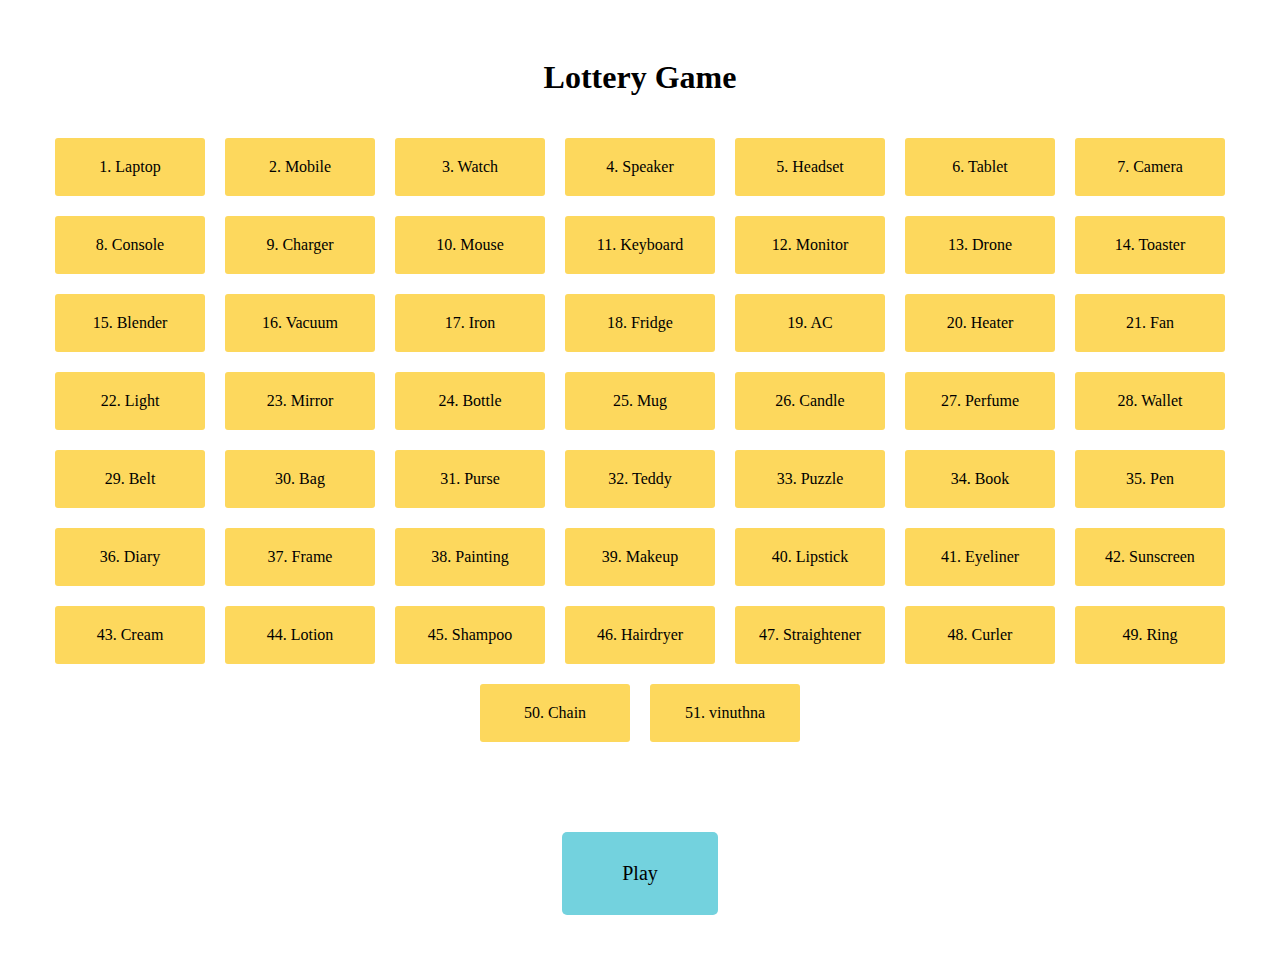
<file: Lottery Game/index.html>
<!DOCTYPE html>
<html lang="en">
<head>
    <meta charset="UTF-8">
    <meta name="viewport" content="width=device-width, initial-scale=1.0">
    <title>Lottery Game</title>
    <link rel="icon" href="logo.svg">
    <meta name="description" content="Play the Lottery Game!">
    <link rel="stylesheet" href="lottery.css">
    
</head>
<body>
    <div class="game">
        <h1>Lottery Game</h1>
        <div class="gifts-cont" id="gifts-cont"></div>
        <p id="text"></p>
        <button class="pbutt" id="pbutt">Play</button>
        <script src="lottery.js"></script>
    </div>
    
</body>
</html>
</file>
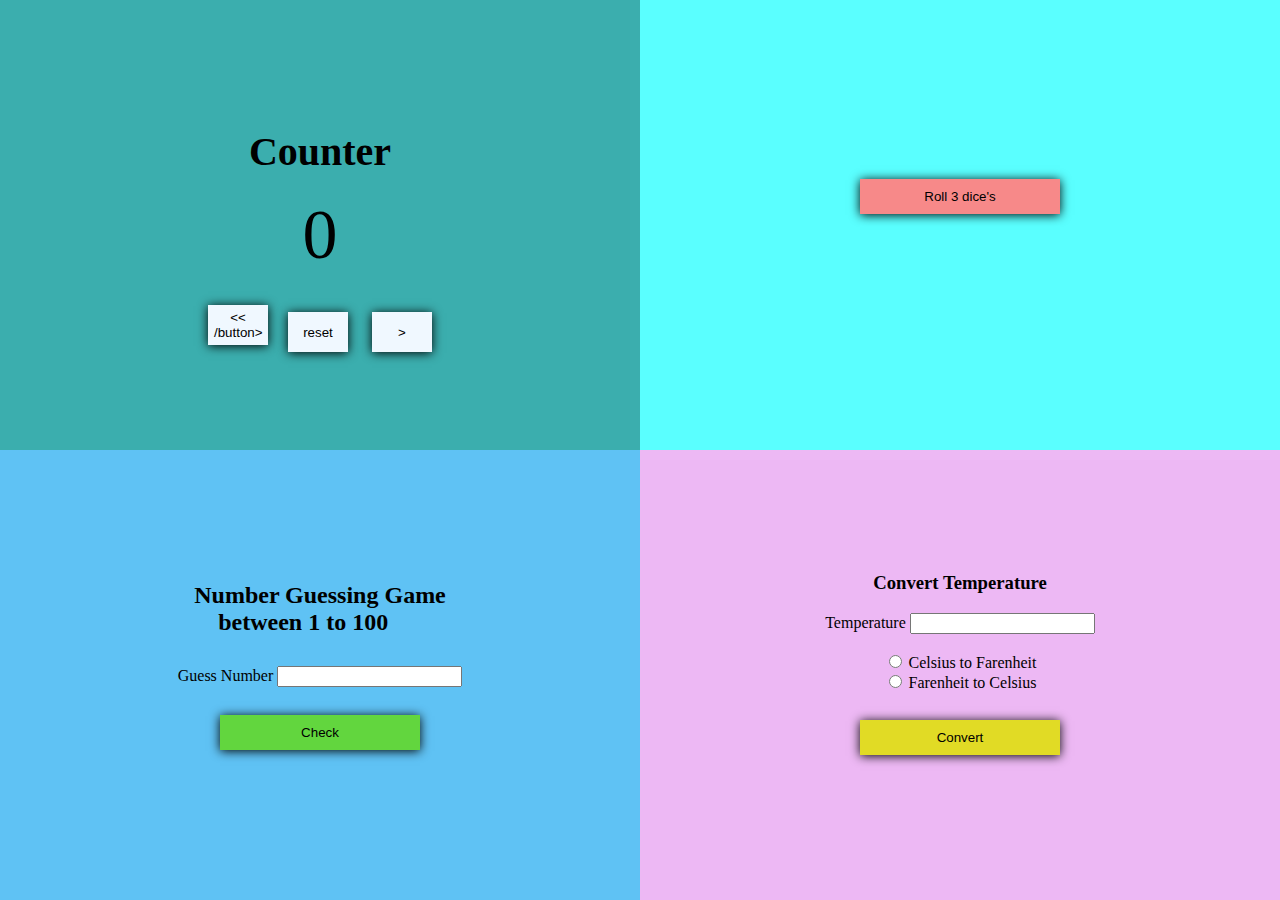
<file: Mini Js Website/index.html>
<!DOCTYPE html>
<html lang="en">

<head>
    <meta charset="UTF-8">
    <meta name="viewport" content="width=device-width, initial-scale=1.0">
    <title>Mini JS Projects</title>
    <link rel="shortcut icon" href="https://res.cloudinary.com/dgwd1en8f/image/upload/v1750656596/P_logo_pdmsd7.png" type="image/x-icon" />
    <link rel="stylesheet" href="css.css">
    <script src="js.js" defer></script>
</head>

<body>
    <div class="counter" title="Counter">
        <h3>Counter</h3>
        <label id="label" title="Number">0</label>
        <div class="btncont">
            <button title="Decrement Button" id="decrementbtn">
                << /button>
                    <button title="Reset Button" id="resetbtn">reset</button>
                    <button title="Increment Button" id="incrementbtn">></button>
        </div>
    </div>
    <div class="roller" title="Roll Three Dice">
        <button id="roller_but" title="Roll Button">Roll 3 dice's</button>
        <div class="rollerans">
            <label id="ans1" title="First Dice"></label>
            <label id="ans2" title="Second Dice"></label>
            <label id="ans3" title="Third Dice"></label>
        </div>
    </div>
    <div class="guess" title="Number Guessing Game">
        <pre>Number Guessing Game
    between 1 to 100 </pre>
        <div>
            <label title="Number input" for="number_input_ngg">Guess Number</label>
            <input title="Number input" id="number_input_ngg" type="number"><br><br>
        </div>
        <button id="nggbut" title="Check Guessed Number Button">Check</button>
        <p id="ngg_result"></p>
    </div>
    <div class="tempetaure" title="Converting Temparatures">
        <h3>Convert Temperature</h3>
        <div>
            <label for="temp_input" title="Temparature Input">Temperature</label>
            <input id="temp_input" title="Temparature Input" type="number">
        </div><br>
        <div class="options_temp">
            <input type="radio" id="toF" title="Converts from C to F" name="temp_option">
            <label for="toF">Celsius to Farenheit</label><br>
            <input type="radio" id="toC" title="Converts from F to C" name="temp_option">
            <label for="toC">Farenheit to Celsius</label>
        </div><br>
        <button id="temp_convert" title="Convert Button">Convert</button>
        <p id="temp_result"></p>
    </div>
</body>

</html>
</file>
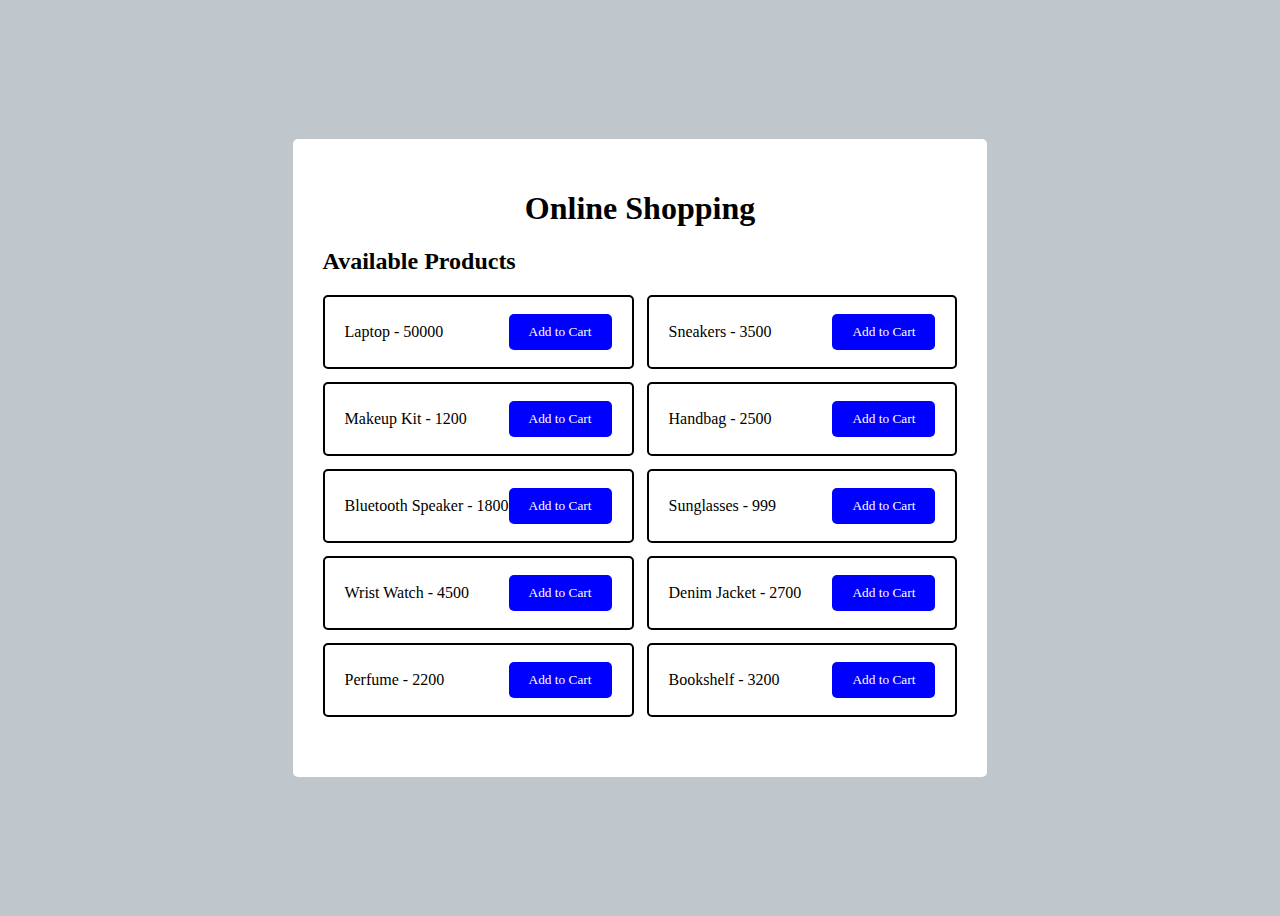
<file: Online shop Simple/index.html>
<!DOCTYPE html>
<html lang="en">
<head>
    <meta charset="UTF-8">
    <meta name="viewport" content="width=device-width, initial-scale=1.0">
    <title>Online Shopping PT</title>
    <link rel="icon" href="logo.svg">
    <link rel="stylesheet" href="ons.css">
</head>
<body>
    <div class="ons" id="ons">
        <h1>Online Shopping</h1>
        
        <h2>Available Products</h2>
        <div class="productCont" id="productCont"></div>

        <h2 id="mycartname">My Cart</h2>
        <div class="cartCont" id="cartCont"></div> 
        <div class="actionscont" id="actionscont"></div>

    </div>
    <script src="ons.js"></script>
</body>
</html>
</file>
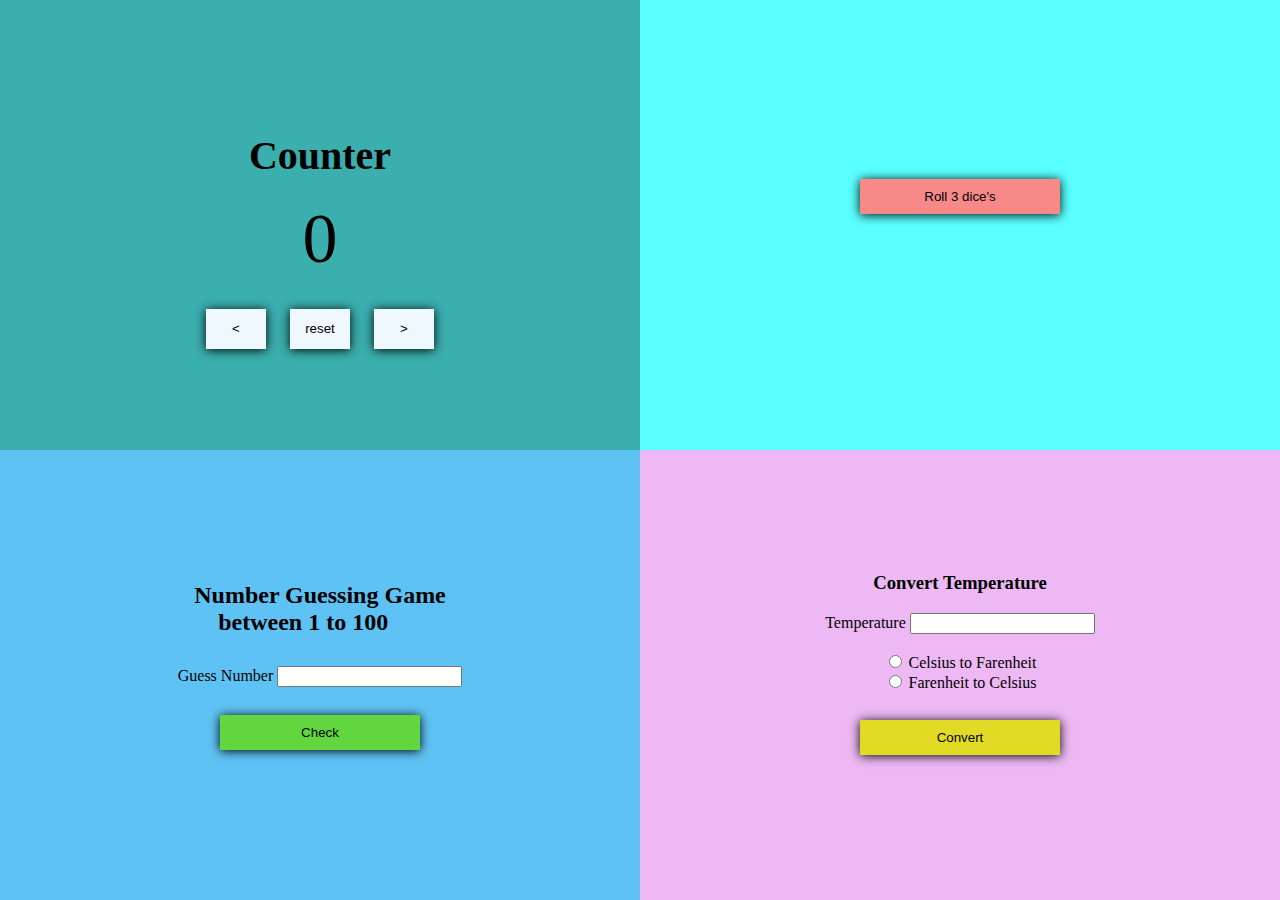
<file: Java Script/Mini Js Website/index.html>
<!DOCTYPE html>
<html lang="en">

<head>
    <meta charset="UTF-8">
    <meta name="viewport" content="width=device-width, initial-scale=1.0">
    <title>Mini JS Projects</title>
    <link rel="shortcut icon" href="https://res.cloudinary.com/dgwd1en8f/image/upload/v1750656596/P_logo_pdmsd7.png" type="image/x-icon" />
    <link rel="stylesheet" href="css.css">
    <script src="js.js" defer></script>
</head>

<body>
    <div class="counter" title="Counter">
        <h3>Counter</h3>
        <label id="label" title="Number">0</label>
        <div class="btncont">
            <button title="Decrement Button" id="decrementbtn">
                < </button>
                    <button title="Reset Button" id="resetbtn">reset</button>
                    <button title="Increment Button" id="incrementbtn">></button>
        </div>
    </div>
    <div class="roller" title="Roll Three Dice">
        <button id="roller_but" title="Roll Button">Roll 3 dice's</button>
        <div class="rollerans">
            <label id="ans1" title="First Dice"></label>
            <label id="ans2" title="Second Dice"></label>
            <label id="ans3" title="Third Dice"></label>
        </div>
    </div>
    <div class="guess" title="Number Guessing Game">
        <pre>Number Guessing Game
    between 1 to 100 </pre>
        <div>
            <label title="Number input" for="number_input_ngg">Guess Number</label>
            <input title="Number input" id="number_input_ngg" type="number"><br><br>
        </div>
        <button id="nggbut" title="Check Guessed Number Button">Check</button>
        <p id="ngg_result"></p>
    </div>
    <div class="tempetaure" title="Converting Temparatures">
        <h3>Convert Temperature</h3>
        <div>
            <label for="temp_input" title="Temparature Input">Temperature</label>
            <input id="temp_input" title="Temparature Input" type="number">
        </div><br>
        <div class="options_temp">
            <input type="radio" id="toF" title="Converts from C to F" name="temp_option">
            <label for="toF">Celsius to Farenheit</label><br>
            <input type="radio" id="toC" title="Converts from F to C" name="temp_option">
            <label for="toC">Farenheit to Celsius</label>
        </div><br>
        <button id="temp_convert" title="Convert Button">Convert</button>
        <p id="temp_result"></p>
    </div>
</body>

</html>
</file>
<file: Lottery Game/lottery.css>
.gift-box{
    background-color:#fdd85d;
    padding: 20px 0px;
    width: 150px;
    border-radius: 3px;
    text-align: center;
    margin: 10px;
    
}
p{
    font-size: 30px;
}
*{
    font-family:Verdana;
}
.random{
    background-color: #8cb4f0;
    box-shadow: 0px 0px 12px rgb(0, 0, 0);
}
.won{
    
    background-color: #ef8cf0;
    font-weight: bolder;
    box-shadow: 0px 0px 12px rgb(0, 0, 0);
    transition:all  0.4s ease-in-out 0s;
    transform: scale(1.1);
}
.gifts-cont{
    display: flex;
    justify-content: center;
    align-items: center;
    flex-wrap: wrap;
}
.game{
    padding: 30px;
    display: flex;
    flex-direction: column;
    justify-content: center;
    align-items: center;
    gap: 10px;
}
.pbutt{
    background-color: #73d2de;
    padding: 30px 60px;
    border-style: none;font-size: 20px;
    border-radius: 5px;
}
.pbutt:hover{
    background-color:#5aaab4 ;
}
</file>
<file: Mini Js Website/css.css>
body {
    margin: 0;
    font-family: Verdana;
    display: grid;
    height: 100vh;
    gap: 0px;
    grid-template-columns: 1fr 1fr;
    grid-template-rows: minmax(100px, auto);
    grid-template-areas:
        "counter roller"
        "guess tempetaure";
}

.counter {
    grid-area: counter;
    display: flex;
    flex-direction: column;
    justify-content: center;
    height: 50vh;
    width: 50vw;
    background-color: rgb(59, 174, 174);
}

.counter h3 {
    text-align: center;
    font-size: 40px;
}

.btncont button {
    background-color: aliceblue;
    border-style: none;
    width: 60px;
    height: 40px;
    margin: 10px;
    box-shadow: 0px 1px 10px black;
    transition: all, 0.5s;

}

.btncont button:hover {
    background-color: rgb(179, 204, 225);
    transform: scale(1.1);
    cursor: pointer;
}

.btncont {

    text-align: center;
}

#label {
    display: block;
    margin-top: 0px;
    font-size: 70px;
    text-align: center;
    transform: translateY(-20px);
}



.rollerans label {

    margin: 20px 5px 20px 5px;
}

.roller button {
    width: 200px;
    margin: 10px;
    background-color: rgb(247, 137, 137);
    border-style: none;
    padding: 10px;
    margin-bottom: 50px;
    box-shadow: 0px 1px 10px black;
    transition: all 0.5s ease;
}

.roller button:hover {
    background-color: rgb(243, 117, 117);
    transform: scale(1.1);
}

.roller {
    grid-area: roller;
    background-color: rgb(90, 255, 255);
    display: flex;
    flex-direction: column;
    justify-content: center;
    align-items: center;
    height: 50vh;
    width: 50vw;

}


.guess {
    grid-area: guess;
    height: 50vh;
    width: 50vw;
    background-color: rgb(95, 194, 244);
    display: flex;
    flex-direction: column;
    justify-content: center;
    align-items: center;
}

.guess pre {
    margin-bottom: 30px;
    font-family: Verdana;
    font-weight: bold;
    font-size: 24px;
}

.guess button {
    width: 200px;
    margin: 10px;
    background-color: rgb(98, 214, 62);
    border-style: none;
    padding: 10px;
    box-shadow: 0px 1px 10px black;
    transition: all 0.5s ease;
}

.guess button:hover {
    background-color: rgb(114, 227, 138);
    transform: scale(1.02);
}


.tempetaure {
    grid-area: tempetaure;
    height: 50vh;
    width: 50vw;
    display: flex;
    flex-direction: column;
    justify-content: center;
    align-items: center;
    text-align: center;
    background-color: rgb(237, 184, 244);
}

.tempetaure button {
    width: 200px;
    margin: 10px;
    background-color: rgb(225, 219, 37);
    border-style: none;
    padding: 10px;
    box-shadow: 0px 1px 10px black;
    transition: all 0.5s ease;
}

.tempetaure button:hover {
    background-color: rgb(242, 142, 60);
    transform: scale(1.02);
}

@media all and (max-width:764px) {
    body {
        gap: 10px;
        grid-template-columns: 1fr;
        grid-template-rows: minmax(100px, auto);
        grid-template-areas:
            "counter "
            "roller "
            "guess "
            "tempetaure";
    }

    .counter,
    .roller,
    .guess,
    .tempetaure {
        height: 100vh;
        width: 95vw;
    }

}
</file>
<file: Online shop Simple/ons.css>
body {
    height: 100vh;
    box-sizing: content-box;
     background-color: rgb(192, 199, 204);
     display: flex;
     align-items: center;
     flex-direction: column;
     justify-content: left;
 }

 h1 {
     text-align: center;
 }

 .ons {
     max-width: 800px;
     margin: auto;
     background-color: white;
     border-radius: 5px;
     padding: 30px;
     padding-bottom: 60px;
    
 }

 #buyButt {
     margin-left: 10px;
 }

 .item {
     display: flex;
     justify-content: space-between;
     align-items: center;
     padding: 10px 20px;
     border-style: solid;
     border-color: black;
     border-width: 2px;
     border-radius: 5px;

 }
 .buycont{
    display: flex;
    flex-direction: column;
    justify-content: space-between;
    align-items: center;
    padding: 120px 30px 60px 30px;
    
 }
#sortButt{
    margin-left: 10px;
}
 .paybut{
    padding: 20px 20px 20px 20px;
    margin-top: 20px;
    font-size: 18px;
 }
 .buyimg{
    height: 200px;
    width: 200px;
    margin-bottom: 20px;
 }
 .topay{
    text-align: center;
    padding: 0px;
    font-weight: bold;
    font-size: 24px;
 }
 .money {
     text-align: right;
     margin-top: 30px;
 }

 .pos {
     position: fixed;
     top: 10px;
     right: 10px;
     padding: 10px 30px;
 }

 * {
     font-family: Verdana;
     box-sizing: content-box;
 }

 button {
     background-color: blue;
     border-style: none;
     border-radius: 5px;
     padding: 10px 20px;
     color: white;
 }

 button:hover {
     background-color: rgb(2, 2, 197);
 }

 .cartCont {
     display: flex;
     flex-direction: column;
     gap: 13px;
 }

 .productCont {
     display: grid;
     grid-template-columns: 1fr 1fr;
     gap: 13px;
 }
</file>
<file: Java Script/Mini Js Website/css.css>
body {
    margin: 0;
    font-family: Verdana;
    display: grid;
    height: 100vh;
    gap: 0px;
    grid-template-columns: 1fr 1fr;
    grid-template-rows: minmax(100px, auto);
    grid-template-areas:
        "counter roller"
        "guess tempetaure";
}

.counter {
    grid-area: counter;
    display: flex;
    flex-direction: column;
    justify-content: center;
    height: 50vh;
    width: 50vw;
    background-color: rgb(59, 174, 174);
}

.counter h3 {
    text-align: center;
    font-size: 40px;
}

.btncont button {
    background-color: aliceblue;
    border-style: none;
    width: 60px;
    height: 40px;
    margin: 10px;
    box-shadow: 0px 1px 10px black;
    transition: all, 0.5s;

}

.btncont button:hover {
    background-color: rgb(179, 204, 225);
    transform: scale(1.1);
    cursor: pointer;
}

.btncont {

    text-align: center;
}

#label {
    display: block;
    margin-top: 0px;
    font-size: 70px;
    text-align: center;
    transform: translateY(-20px);
}



.rollerans label {

    margin: 20px 5px 20px 5px;
}

.roller button {
    width: 200px;
    margin: 10px;
    background-color: rgb(247, 137, 137);
    border-style: none;
    padding: 10px;
    margin-bottom: 50px;
    box-shadow: 0px 1px 10px black;
    transition: all 0.5s ease;
}

.roller button:hover {
    background-color: rgb(243, 117, 117);
    transform: scale(1.1);
}

.roller {
    grid-area: roller;
    background-color: rgb(90, 255, 255);
    display: flex;
    flex-direction: column;
    justify-content: center;
    align-items: center;
    height: 50vh;
    width: 50vw;

}


.guess {
    grid-area: guess;
    height: 50vh;
    width: 50vw;
    background-color: rgb(95, 194, 244);
    display: flex;
    flex-direction: column;
    justify-content: center;
    align-items: center;
}

.guess pre {
    margin-bottom: 30px;
    font-family: Verdana;
    font-weight: bold;
    font-size: 24px;
}

.guess button {
    width: 200px;
    margin: 10px;
    background-color: rgb(98, 214, 62);
    border-style: none;
    padding: 10px;
    box-shadow: 0px 1px 10px black;
    transition: all 0.5s ease;
}

.guess button:hover {
    background-color: rgb(114, 227, 138);
    transform: scale(1.02);
}


.tempetaure {
    grid-area: tempetaure;
    height: 50vh;
    width: 50vw;
    display: flex;
    flex-direction: column;
    justify-content: center;
    align-items: center;
    text-align: center;
    background-color: rgb(237, 184, 244);
}

.tempetaure button {
    width: 200px;
    margin: 10px;
    background-color: rgb(225, 219, 37);
    border-style: none;
    padding: 10px;
    box-shadow: 0px 1px 10px black;
    transition: all 0.5s ease;
}

.tempetaure button:hover {
    background-color: rgb(242, 142, 60);
    transform: scale(1.02);
}

@media all and (max-width:764px) {
    body {
        gap: 10px;
        grid-template-columns: 1fr;
        grid-template-rows: minmax(100px, auto);
        grid-template-areas:
            "counter "
            "roller "
            "guess "
            "tempetaure";
    }

    .counter,
    .roller,
    .guess,
    .tempetaure {
        height: 100vh;
        width: 95vw;
    }

}
</file>
